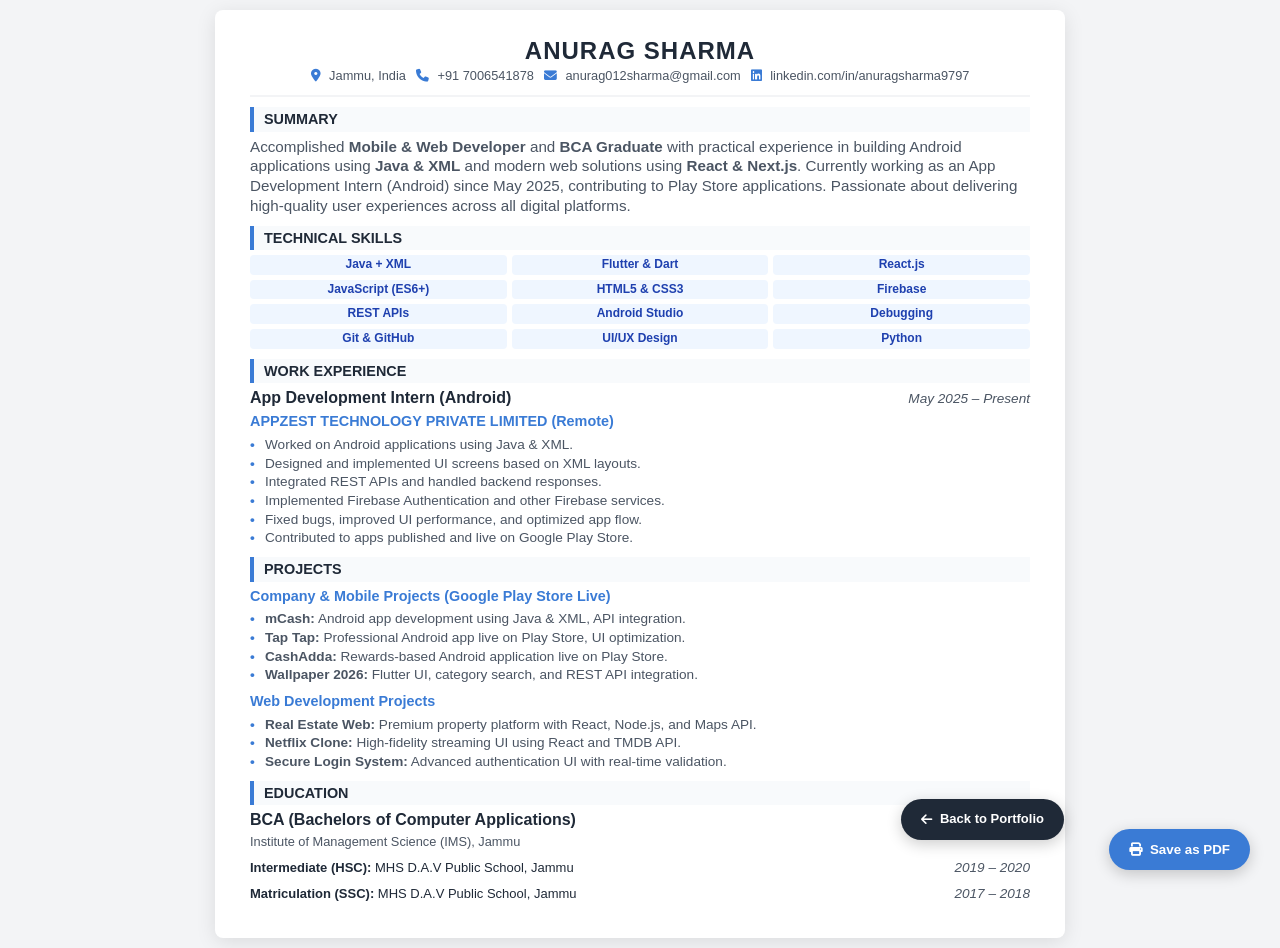
<file: resume.html>
<!DOCTYPE html>
<html lang="en">
<head>
    <meta charset="UTF-8">
    <meta name="viewport" content="width=device-width, initial-scale=1.0">
    <title>Anurag Sharma | Resume</title>
    <link rel="stylesheet" href="https://cdnjs.cloudflare.com/ajax/libs/font-awesome/6.4.0/css/all.min.css">
    <style>
        :root {
            --primary: #00d2ff;
            --secondary: #3a7bd5;
            --text-main: #1f2937;
            --text-muted: #4b5563;
            --bg-light: #f3f4f6;
        }

        * {
            margin: 0;
            padding: 0;
            box-sizing: border-box;
            font-family: 'Segoe UI', Tahoma, Geneva, Verdana, sans-serif;
        }

        body {
            background-color: var(--bg-light);
            color: var(--text-main);
            padding: 10px;
            line-height: 1.3;
            font-size: 13px;
        }

        .resume-container {
            max-width: 850px;
            margin: 0 auto;
            background: white;
            box-shadow: 0 4px 20px rgba(0,0,0,0.1);
            padding: 25px 35px;
            border-radius: 8px;
        }

        header {
            border-bottom: 2px solid var(--bg-light);
            padding-bottom: 10px;
            margin-bottom: 10px;
            text-align: center;
        }

        header h1 {
            font-size: 1.5rem;
            color: var(--text-main);
            margin-bottom: 2px;
            text-transform: uppercase;
            letter-spacing: 1px;
        }

        .contact-info {
            display: flex;
            flex-wrap: wrap;
            justify-content: center;
            gap: 10px;
            font-size: 0.8rem;
            color: var(--text-muted);
        }

        .contact-info span i {
            color: var(--secondary);
            margin-right: 5px;
        }

        section {
            margin-bottom: 10px;
        }

        h2 {
            font-size: 0.9rem;
            text-transform: uppercase;
            background: #f8fafc;
            padding: 3px 10px;
            margin-bottom: 5px;
            color: var(--text-main);
            border-left: 4px solid var(--secondary);
        }

        .summary-text {
            font-size: 0.95rem;
            color: var(--text-muted);
        }

        .skills-list {
            display: grid;
            grid-template-columns: repeat(3, 1fr);
            gap: 5px;
            list-style: none;
        }

        .skills-list li {
            background: #eff6ff;
            color: #1e40af;
            padding: 2px 8px;
            border-radius: 4px;
            font-size: 0.75rem;
            font-weight: 600;
            text-align: center;
        }

        .job-item, .project-item, .edu-item {
            margin-bottom: 8px;
        }

        .item-header {
            display: flex;
            justify-content: space-between;
            align-items: baseline;
            margin-bottom: 3px;
        }

        .item-header h3 {
            font-size: 1rem;
            color: var(--text-main);
        }

        .item-date {
            font-size: 0.85rem;
            color: var(--text-muted);
            font-style: italic;
        }

        .item-sub {
            font-size: 0.9rem;
            color: var(--secondary);
            font-weight: 600;
            margin-bottom: 5px;
        }

        .item-details {
            list-style-type: none;
            padding-left: 0;
        }

        .item-details li {
            font-size: 0.85rem;
            color: var(--text-muted);
            margin-bottom: 1px;
            position: relative;
            padding-left: 15px;
        }

        .item-details li::before {
            content: "•";
            position: absolute;
            left: 0;
            color: var(--secondary);
            font-weight: bold;
        }

        .print-btn {
            position: fixed;
            bottom: 30px;
            right: 30px;
            background: var(--secondary);
            color: white;
            padding: 12px 20px;
            border-radius: 50px;
            cursor: pointer;
            box-shadow: 0 4px 15px rgba(0,0,0,0.2);
            border: none;
            font-weight: bold;
            display: flex;
            align-items: center;
            gap: 8px;
            transition: 0.3s;
        }

        .print-btn:hover {
            transform: scale(1.05);
            background: #2563eb;
        }

        @media print {
            @page {
                margin: 0;
                size: auto;
            }
            .print-btn, .nav-btns { display: none !important; }
            body { 
                padding: 1.5cm; 
                background: white; 
                -webkit-print-color-adjust: exact;
            }
            .resume-container { 
                box-shadow: none; 
                padding: 0; 
                max-width: 100%; 
                margin: 0;
            }
            section { margin-bottom: 8px; }
            .item-details li { margin-bottom: 1px; }
        }
    </style>
</head>
<body>

    <div class="nav-btns" style="position: fixed; bottom: 30px; right: 30px; display: flex; gap: 15px; z-index: 1000;">
        <a href="index.html" class="print-btn" style="background: var(--text-main); text-decoration: none; position: relative; top: auto; left: auto;">
            <i class="fas fa-arrow-left"></i> Back to Portfolio
        </a>
        <button class="print-btn" onclick="window.print()" style="position: relative; bottom: auto; right: auto;">
            <i class="fas fa-print"></i> Save as PDF
        </button>
    </div>

    <div class="resume-container">
        <header>
            <h1>Anurag Sharma</h1>
            <div class="contact-info">
                <span><i class="fas fa-location-dot"></i> Jammu, India</span>
                <span><i class="fas fa-phone"></i> +91 7006541878</span>
                <span><i class="fas fa-envelope"></i> anurag012sharma@gmail.com</span>
                <span><i class="fab fa-linkedin"></i> linkedin.com/in/anuragsharma9797</span>
            </div>
        </header>

        <section>
            <h2>Summary</h2>
            <p class="summary-text">
                Accomplished <strong>Mobile & Web Developer</strong> and <strong>BCA Graduate</strong> with practical experience in building Android applications using <strong>Java & XML</strong> and modern web solutions using <strong>React & Next.js</strong>. Currently working as an App Development Intern (Android) since May 2025, contributing to Play Store applications. Passionate about delivering high-quality user experiences across all digital platforms.
            </p>
        </section>

        <section>
            <h2>Technical Skills</h2>
            <ul class="skills-list">
                <li>Java + XML</li>
                <li>Flutter & Dart</li>
                <li>React.js</li>
                <li>JavaScript (ES6+)</li>
                <li>HTML5 & CSS3</li>
                <li>Firebase</li>
                <li>REST APIs</li>
                <li>Android Studio</li>
                <li>Debugging</li>
                <li>Git & GitHub</li>
                <li>UI/UX Design</li>
                <li>Python</li>
            </ul>
        </section>

        <section>
            <h2>Work Experience</h2>
            <div class="job-item">
                <div class="item-header">
                    <h3>App Development Intern (Android)</h3>
                    <span class="item-date">May 2025 – Present</span>
                </div>
                <div class="item-sub">APPZEST TECHNOLOGY PRIVATE LIMITED (Remote)</div>
                <ul class="item-details">
                    <li>Worked on Android applications using Java & XML.</li>
                    <li>Designed and implemented UI screens based on XML layouts.</li>
                    <li>Integrated REST APIs and handled backend responses.</li>
                    <li>Implemented Firebase Authentication and other Firebase services.</li>
                    <li>Fixed bugs, improved UI performance, and optimized app flow.</li>
                    <li>Contributed to apps published and live on Google Play Store.</li>
                </ul>
            </div>
        </section>

        <section>
            <h2>Projects</h2>
            <div class="project-item">
                <div class="item-sub">Company & Mobile Projects (Google Play Store Live)</div>
                <ul class="item-details">
                    <li><strong>mCash:</strong> Android app development using Java & XML, API integration.</li>
                    <li><strong>Tap Tap:</strong> Professional Android app live on Play Store, UI optimization.</li>
                    <li><strong>CashAdda:</strong> Rewards-based Android application live on Play Store.</li>
                    <li><strong>Wallpaper 2026:</strong> Flutter UI, category search, and REST API integration.</li>
                </ul>
            </div>
            <div class="project-item">
                <div class="item-sub">Web Development Projects</div>
                <ul class="item-details">
                    <li><strong>Real Estate Web:</strong> Premium property platform with React, Node.js, and Maps API.</li>
                    <li><strong>Netflix Clone:</strong> High-fidelity streaming UI using React and TMDB API.</li>
                    <li><strong>Secure Login System:</strong> Advanced authentication UI with real-time validation.</li>
                </ul>
            </div>
        </section>

        <section>
            <h2>Education</h2>
            <div class="edu-item">
                <div class="item-header">
                    <h3>BCA (Bachelors of Computer Applications)</h3>
                    <span class="item-date">2021 – 2024</span>
                </div>
                <p class="summary-text" style="font-size: 0.8rem;">Institute of Management Science (IMS), Jammu</p>
            </div>
            <div class="edu-item" style="display: flex; justify-content: space-between; align-items: baseline;">
                <p><strong>Intermediate (HSC):</strong> MHS D.A.V Public School, Jammu</p>
                <span class="item-date">2019 – 2020</span>
            </div>
            <div class="edu-item" style="display: flex; justify-content: space-between; align-items: baseline;">
                <p><strong>Matriculation (SSC):</strong> MHS D.A.V Public School, Jammu</p>
                <span class="item-date">2017 – 2018</span>
            </div>
        </section>
    </div>

</body>
</html>
</file>
